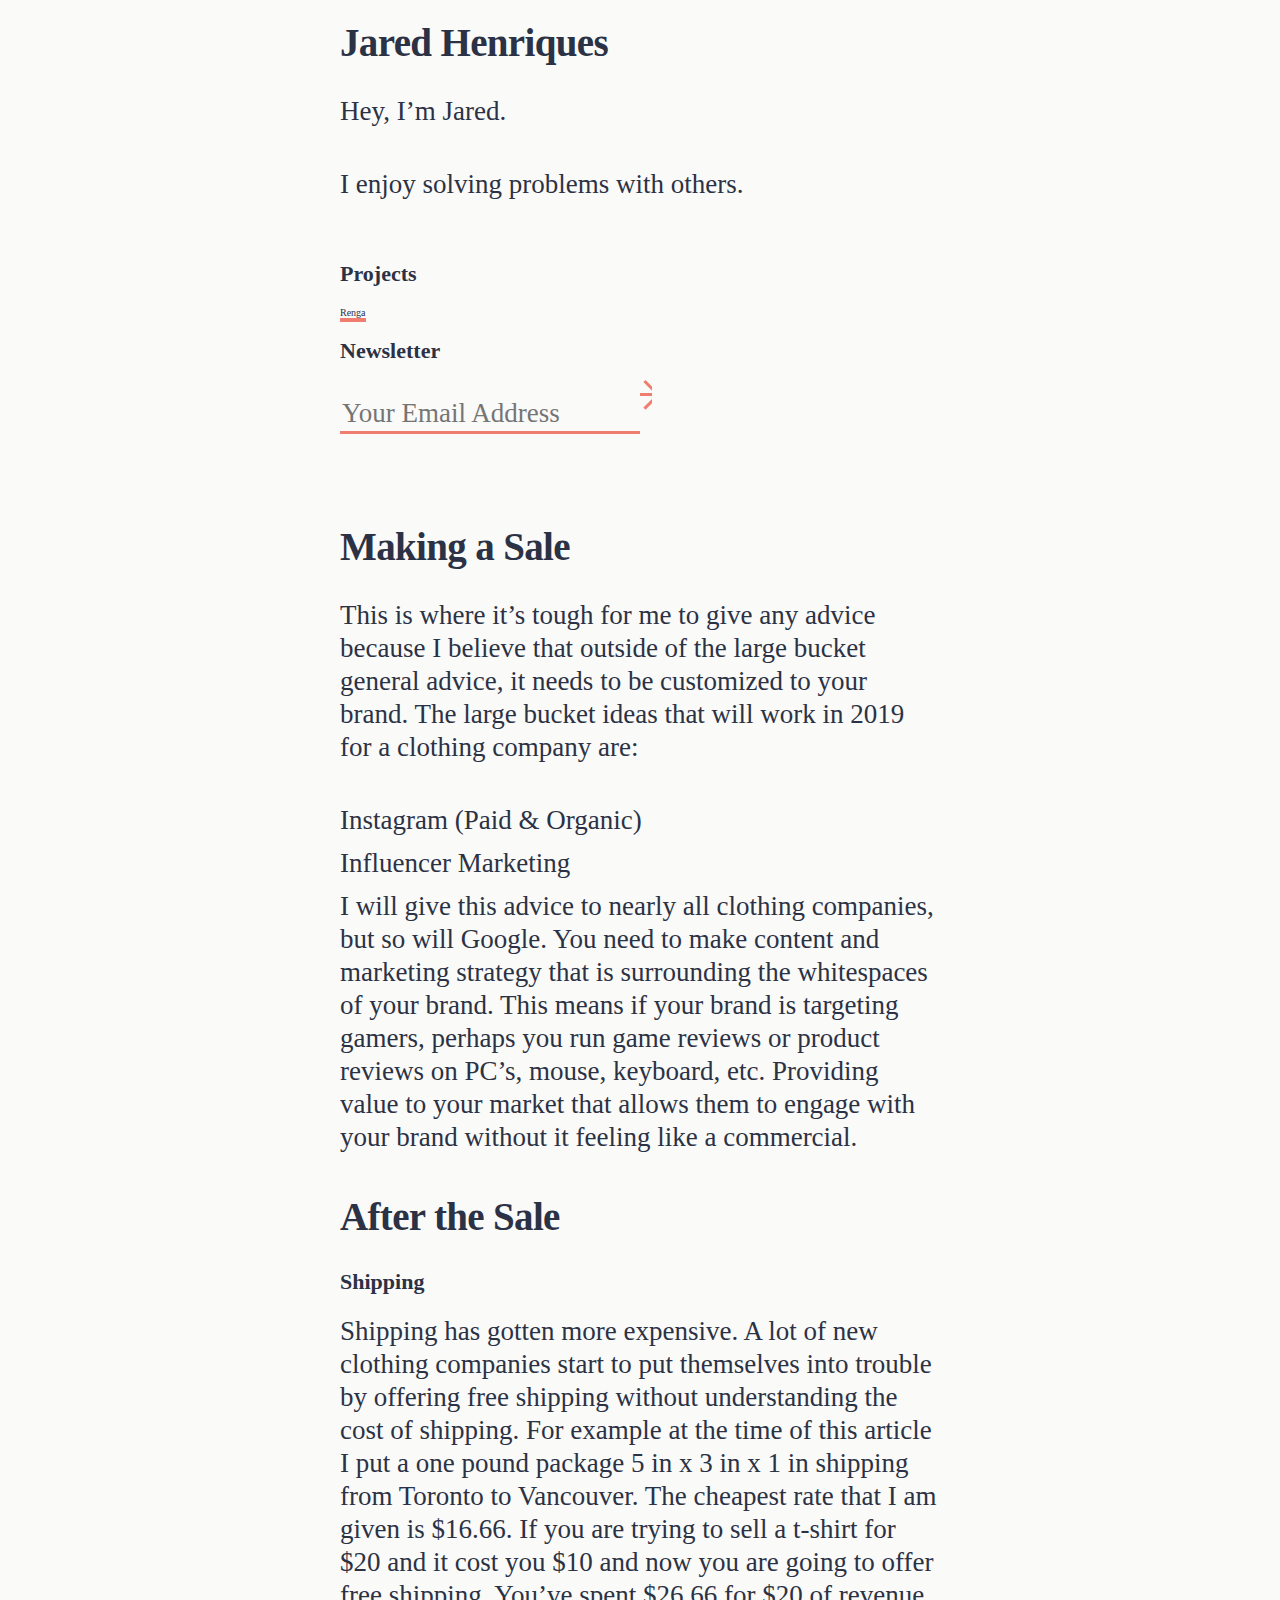
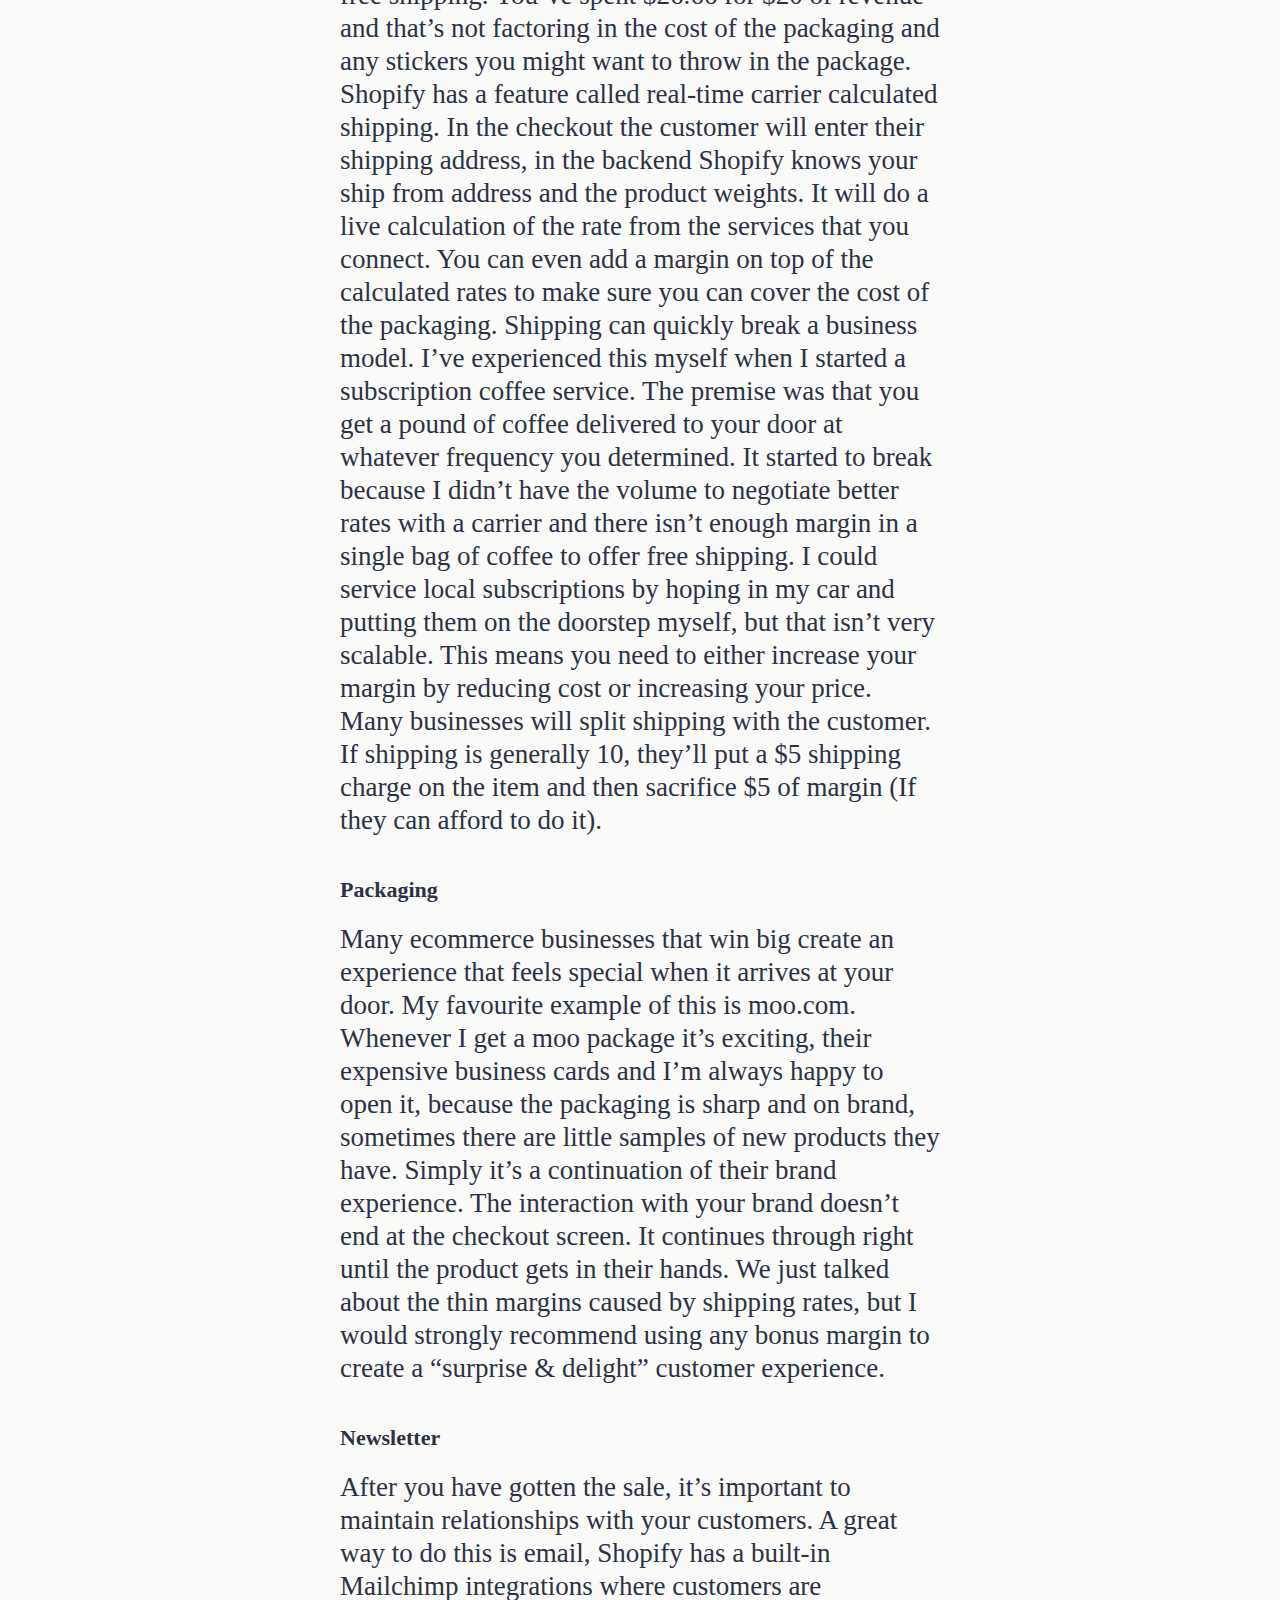
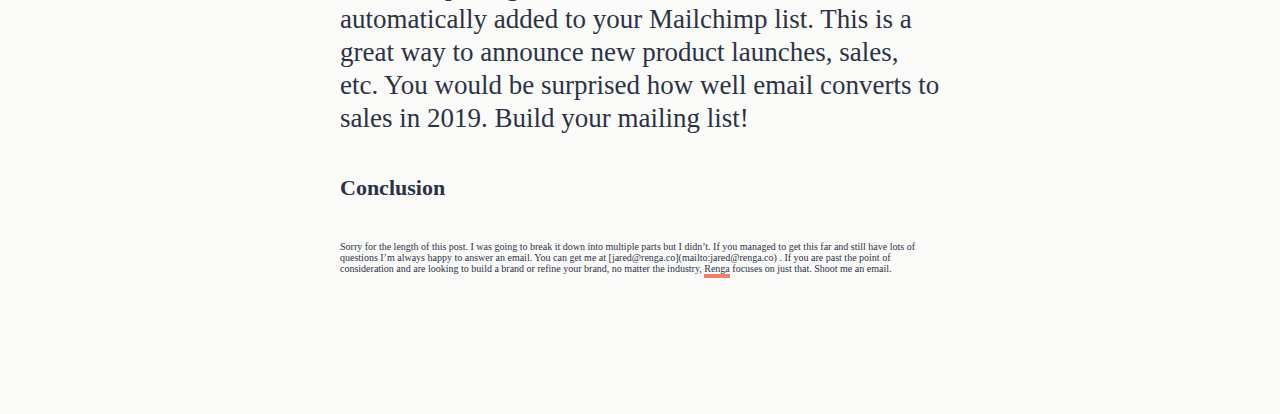
<file: blog.html>
<!DOCTYPE html>
<html lang="en">
<head>
	<meta charset="UTF-8">
	<meta name="viewport" content="width=device-width, initial-scale=1">
	<title>So You Want To Start A Clothing Company</title>
	<meta name="description" content="Hey, I'm Jared. I enjoy solving problems with others">
	<link href="https://fonts.googleapis.com/css?family=Source+Sans+Pro:400,700" rel="stylesheet">
	<link rel="stylesheet" href="styles.css">
	<link rel="shortcut icon" href="https://jared.is/favicon.ico" />
</head>
<body>
	<h1>Jared Henriques</h1>
	<p>Hey, I’m Jared.</p>
	<p>I enjoy solving problems with others.</p>
	<section>
		<h2>Projects</h2>
		<a href="https://renga.co" target="_blank">Renga</a>
	</section>
	<section>
		<h2>Newsletter</h2>
		<div id="mc_embed_signup">
		<form action="https://jaredhenriques.us11.list-manage.com/subscribe/post-json?u=6e71206ee3c6cd2e4eab89f36&id=f2ba4685c1&c=?" method="get" id="mc-embedded-subscribe-form" name="mc-embedded-subscribe-form" class="validate" target="_blank" novalidate>

			<div class="input-field-group">
				<label for="mce-EMAIL" class="visuallyhidden">Email Address</label>
				<input type="email" value="" name="EMAIL" class="required email" id="mce-EMAIL" placeholder="Your Email Address">
				<input type="submit" value="" name="subscribe" id="mc-embedded-subscribe">
			</div>
		<div style="position: absolute; left: -5000px;" aria-hidden="true"><input type="text" name="b_6e71206ee3c6cd2e4eab89f36_f2ba4685c1" tabindex="-1" value=""></div>
		<span id="flash" class="flash"></span>
		</form>
		</div>
	</section>
	<section>
		<h1>Making a Sale</h1>
		<p>This is where it’s tough for me to give any advice because I believe that outside of the large bucket general advice, it needs to be customized to your brand.
		The large bucket ideas that will work in 2019 for a clothing company are:</p>
		<li>Instagram (Paid & Organic)</li>
		<li>Influencer Marketing</li>
	 </ul>
		<p>I will give this advice to nearly all clothing companies, but so will Google. You need to make content and marketing strategy that is surrounding the whitespaces of your brand. This means if your brand is targeting gamers, perhaps you run game reviews or product reviews on PC’s, mouse, keyboard, etc. Providing value to your market that allows them to engage with your brand without it feeling like a commercial.</p>

		<h1>After the Sale<h1>

		<h2>Shipping</h2>
		<p>Shipping has gotten more expensive. A lot of new clothing companies start to put themselves into trouble by offering free shipping without understanding the cost of shipping. For example at the time of this article I put a one pound package 5 in x 3 in x 1 in shipping from Toronto to Vancouver. The cheapest rate that I am given is $16.66.
		If you are trying to sell a t-shirt for $20 and it cost you $10 and now you are going to offer free shipping. You’ve spent $26.66 for $20 of revenue and that’s not factoring in the cost of the packaging and any stickers you might want to throw in the package.
		Shopify has a feature called real-time carrier calculated shipping. In the checkout the customer will enter their shipping address, in the backend Shopify knows your ship from address and the product weights. It will do a live calculation of the rate from the services that you connect. You can even add a margin on top of the calculated rates to make sure you can cover the cost of the packaging.
		Shipping can quickly break a business model. I’ve experienced this myself when I started a subscription coffee service. The premise was that you get a pound of coffee delivered to your door at whatever frequency you determined. It started to break because I didn’t have the volume to negotiate better rates with a carrier and there isn’t enough margin in a single bag of coffee to offer free shipping. I could service local subscriptions by hoping in my car and putting them on the doorstep myself, but that isn’t very scalable. This means you need to either increase your margin by reducing cost or increasing your price. Many businesses will split shipping with the customer. If shipping is generally 10, they’ll put a $5 shipping charge on the item and then sacrifice $5 of margin (If they can afford to do it).</p>

		<h2>Packaging</h2>
		<p>Many ecommerce businesses that win big create an experience that feels special when it arrives at your door. My favourite example of this is moo.com. Whenever I get a moo package it’s exciting, their expensive business cards and I’m always happy to open it, because the packaging is sharp and on brand, sometimes there are little samples of new products they have. Simply it’s a continuation of their brand experience. The interaction with your brand doesn’t end at the checkout screen. It continues through right until the product gets in their hands. We just talked about the thin margins caused by shipping rates, but I would strongly recommend using any bonus margin to create a “surprise & delight” customer experience.</p>

		<h2>Newsletter</h2>
		<p>After you have gotten the sale, it’s important to maintain relationships with your customers. A great way to do this is email, Shopify has a built-in Mailchimp integrations where customers are automatically added to your Mailchimp list. This is a great way to announce new product launches, sales, etc. You would be surprised how well email converts to sales in 2019. Build your mailing list!</p>

		<h2>Conclusion</h2>
	</p>Sorry for the length of this post. I was going to break it down into multiple parts but I didn’t. If you managed to get this far and still have lots of questions I’m always happy to answer an email. You can get me at [jared@renga.co](mailto:jared@renga.co) .
		If you are past the point of consideration and are looking to build a brand or refine your brand, no matter the industry, <a href="Https://renga.co">Renga</a>
		 focuses on just that. Shoot me an email.</p>

	</section>
	<script src="https://ajax.googleapis.com/ajax/libs/jquery/1.10.2/jquery.min.js"></script>
	<script>
		$(document).ready( function () {
		    // I only have one form on the page but you can be more specific if need be.
		    var $form = $('form');

		    if ( $form.length > 0 ) {
		        $('form input[type="submit"]').bind('click', function ( event ) {
		            if ( event ) event.preventDefault();
		            // validate_input() is a validation function I wrote, you'll have to substitute this with your own.
		           register($form);
		        });
		    }
		});

		function register($form) {
		    $.ajax({
		        type: $form.attr('method'),
		        url: $form.attr('action'),
		        data: $form.serialize(),
		        cache       : false,
		        dataType    : 'json',
		        contentType: "application/json; charset=utf-8",
		        error       : function(err) { alert("Could not connect to the registration server. Please try again later."); },
		        success     : function(data) {
		        	console.log(data, 'WOOT')
		            if (data.result != "success") {
		            	$form[0].reset()
		            	$('#flash').html(data.msg)
		                // Something went wrong, do something to notify the user. maybe alert(data.msg);
		            } else {
		                $form[0].reset()
		                $('#flash').html('thanks, you’re neat')
		            }
		        }
		    });
		}
	</script>
</body>
</html>
</file>
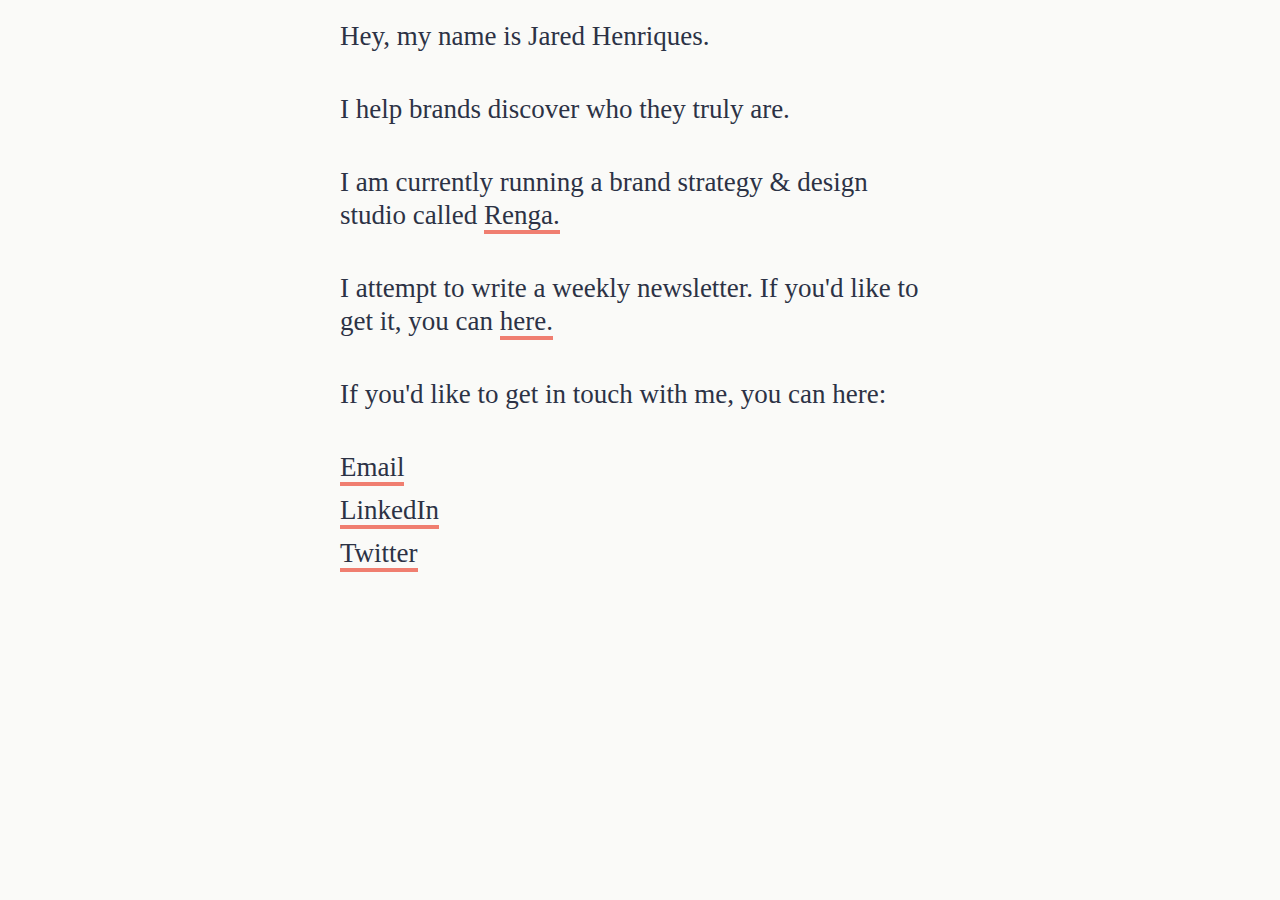
<file: new.html>
<!DOCTYPE html>
<html lang="en">
<head>
	<meta charset="UTF-8">
	<meta name="viewport" content="width=device-width, initial-scale=1">
	<title>Jared Henriques</title>
	<meta name="description" content="Hey, I'm Jared. I enjoy solving problems with others">
	<link href="https://fonts.googleapis.com/css?family=Source+Sans+Pro:400,700" rel="stylesheet">
	<link rel="stylesheet" href="styles.css">
	<link rel="shortcut icon" href="https://jared.is/favicon.ico" />
</head>
<body>
	<p>Hey, my name is Jared Henriques.</p>
  <p>I help brands discover who they truly are.</p>
  <p>I am currently running a brand strategy & design studio called <a href="https://renga.co" target="_blank">Renga.</a></p>
  <p>I attempt to write a weekly newsletter. If you'd like to get it, you can <a href="https://buttondown.email/jaredhenriques" target="_blank">here.</a></p>
  <p>If you'd like to get in touch with me, you can here:</p>
<ul>
  <li><a href="mailto:hey@jared.is">Email</a></li>
  <li><a href="https://www.linkedin.com/in/jaredhenriques/" target="_blank">LinkedIn</a></li>
  <li><a href="https://twitter.com/jaredhenriques" target="_blank">Twitter</a></li>
</ul>

	<script src="https://ajax.googleapis.com/ajax/libs/jquery/1.10.2/jquery.min.js"></script>
	<script>
		$(document).ready( function () {
		    // I only have one form on the page but you can be more specific if need be.
		    var $form = $('form');

		    if ( $form.length > 0 ) {
		        $('form input[type="submit"]').bind('click', function ( event ) {
		            if ( event ) event.preventDefault();
		            // validate_input() is a validation function I wrote, you'll have to substitute this with your own.
		           register($form);
		        });
		    }
		});

		function register($form) {
		    $.ajax({
		        type: $form.attr('method'),
		        url: $form.attr('action'),
		        data: $form.serialize(),
		        cache       : false,
		        dataType    : 'json',
		        contentType: "application/json; charset=utf-8",
		        error       : function(err) { alert("Could not connect to the registration server. Please try again later."); },
		        success     : function(data) {
		        	console.log(data, 'WOOT')
		            if (data.result != "success") {
		            	$form[0].reset()
		            	$('#flash').html(data.msg)
		                // Something went wrong, do something to notify the user. maybe alert(data.msg);
		            } else {
		                $form[0].reset()
		                $('#flash').html('thanks, you’re neat')
		            }
		        }
		    });
		}
	</script>
</body>
</html>
</file>
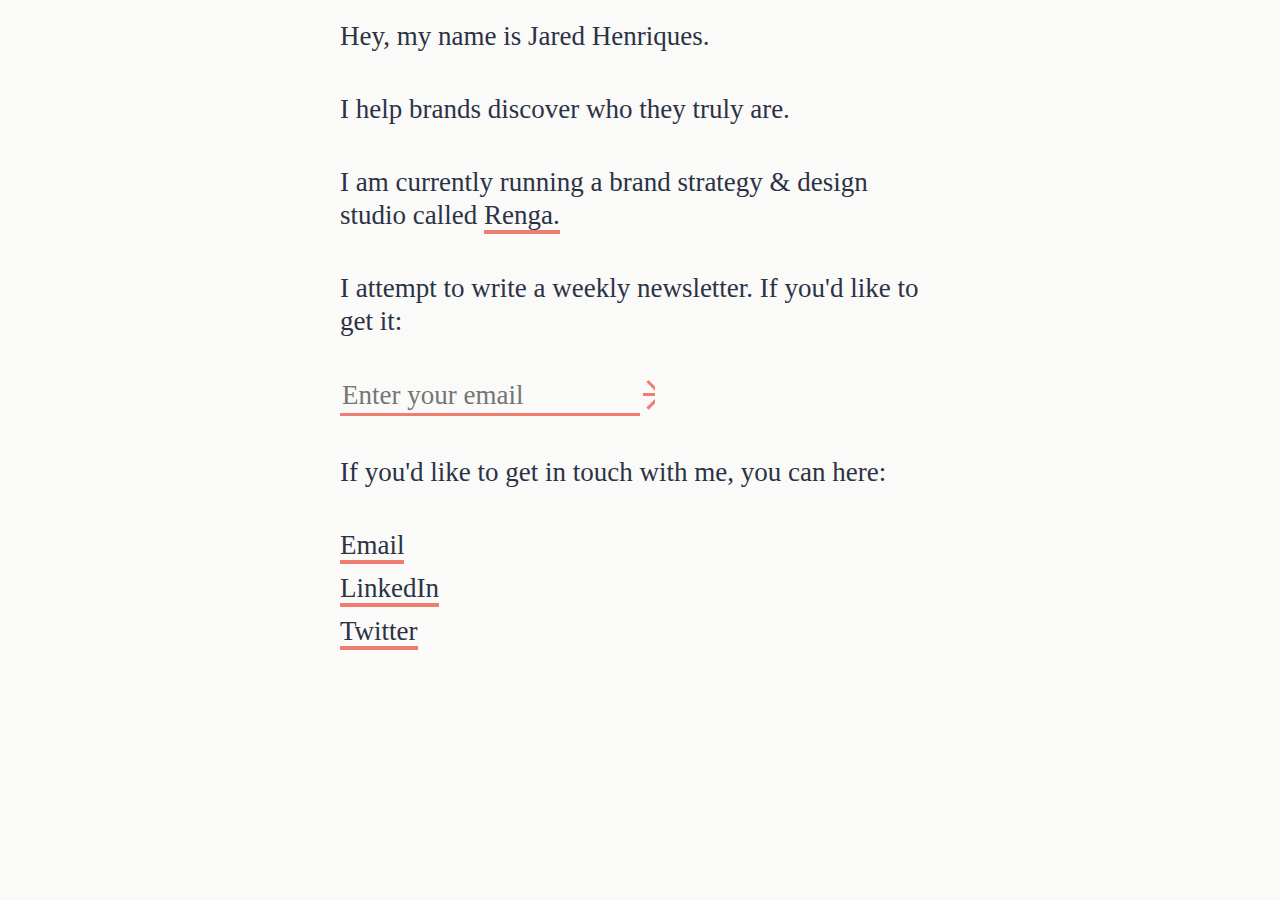
<file: test.html>
<!DOCTYPE html>
<html lang="en">
<head>
	<meta charset="UTF-8">
	<meta name="viewport" content="width=device-width, initial-scale=1">
	<title>Jared Henriques</title>
	<meta name="description" content="Hey, I'm Jared. I enjoy solving problems with others">
	<link href="https://fonts.googleapis.com/css?family=Source+Sans+Pro:400,700" rel="stylesheet">
	<link rel="stylesheet" href="styles.css">
	<link rel="shortcut icon" href="https://jared.is/favicon.ico" />
</head>
<body>
	<p>Hey, my name is Jared Henriques.</p>
  <p>I help brands discover who they truly are.</p>
  <p>I am currently running a brand strategy & design studio called <a href="https://renga.co" target="_blank">Renga.</a></p>
  <p>I attempt to write a weekly newsletter. If you'd like to get it:</p>
	<form
  action="https://buttondown.email/api/emails/embed-subscribe/jaredhenriques"
  method="post"
  target="popupwindow"
  onsubmit="window.open('https://buttondown.email/jaredhenriques', 'popupwindow')"
  class="embeddable-buttondown-form"
>
  <label for="bd-email" class="visuallyhidden">Enter your email</label>
  <input type="email" name="email" id="bd-email" placeholder="Enter your email">
  <input type="hidden" value="1" name="embed"></input>
  <input type="submit" value=""></input>
</form>

  <p>If you'd like to get in touch with me, you can here:</p>
<ul>
  <li><a href="mailto:hey@jared.is">Email</a></li>
  <li><a href="https://www.linkedin.com/in/jaredhenriques/" target="_blank">LinkedIn</a></li>
  <li><a href="https://twitter.com/jaredhenriques" target="_blank">Twitter</a></li>
</ul>

	<script src="https://ajax.googleapis.com/ajax/libs/jquery/1.10.2/jquery.min.js"></script>
</body>
</html>
</file>
<file: styles.css>
article,aside,details,figcaption,figure,footer,header,hgroup,nav,section,summary{display:block;}audio,canvas,video{display:inline-block;}audio:not([controls]){display:none;height:0;}[hidden]{display:none;}html{font-family:sans-serif;-webkit-text-size-adjust:100%;-ms-text-size-adjust:100%;}a:focus{outline:thin dotted;}a:active,a:hover{outline:0;}h1{font-size:2em;}abbr[title]{border-bottom:1px dotted;}b,strong{font-weight:700;}dfn{font-style:italic;}mark{background:#ff0;color:#000;}code,kbd,pre,samp{font-family:monospace, serif;font-size:1em;}pre{white-space:pre-wrap;word-wrap:break-word;}q{quotes:\201C \201D \2018 \2019;}small{font-size:80%;}sub,sup{font-size:75%;line-height:0;position:relative;vertical-align:baseline;}sup{top:-.5em;}sub{bottom:-.25em;}img{border:0;}svg:not(:root){overflow:hidden;}fieldset{border:1px solid silver;margin:0 2px;padding:.35em .625em .75em;}button,input,select,textarea{font-family:inherit;font-size:100%;margin:0;}button,input{line-height:normal;}button,html input[type=button],/* 1 */
input[type=reset],input[type=submit]{-webkit-appearance:button;cursor:pointer;}button[disabled],input[disabled]{cursor:default;}input[type=checkbox],input[type=radio]{box-sizing:border-box;padding:0;}input[type=search]{-webkit-appearance:textfield;-moz-box-sizing:content-box;-webkit-box-sizing:content-box;box-sizing:content-box;}input[type=search]::-webkit-search-cancel-button,input[type=search]::-webkit-search-decoration{-webkit-appearance:none;}textarea{overflow:auto;vertical-align:top;}table{border-collapse:collapse;border-spacing:0;}body,figure{margin:0;}legend,button::-moz-focus-inner,input::-moz-focus-inner{border:0;padding:0;}

.clearfix:after {visibility: hidden; display: block; font-size: 0; content: " "; clear: both; height: 0; }

* { -moz-box-sizing: border-box; -webkit-box-sizing: border-box; box-sizing: border-box; }

:root {
	--dark: #2C3245;
	--grey: #757575;
	--accent: #f07e70;
}

html {
	font-size: 62.5%;
}

body {
	background:#FAFAF8;
	min-height: 100vh;
	max-width: 600px;
	margin: auto;
	color: var(--dark);
	font-family: freight-text-pro,serif;
	font-weight: 400;
	font-style: normal;
	padding-top: 20px;
	padding-bottom: 100px;
}

h1,
h2 {
	color: var(--dark);
}

h1 {
	margin:0 0 30px;
	font-size: 3.9rem;
	letter-spacing: -0.65px;
}

h2 {
	font-size: 2.2rem;
	margin-top: 0;
	margin-bottom: 20px;
}

p {
	font-size: 2.7rem;
	margin: 0;
	line-height: 3.3rem;
	margin-bottom: 40px;
	display: block;
}

a {
	color: var(--dark);
	text-decoration: none;
	border-bottom: 4px solid var(--accent);
	transition: 0.3s all ease;
}

a:hover {
	color: var(--accent);
}

section {
	padding-top: 20px;
}

ul {
	padding: 0;
	margin: 0;
	list-style: none;
	display: block;
}

li {
	font-size: 2.7rem;
	margin: 0;
	line-height: 3.3rem;
	margin-bottom: 10px;
	display: block;
}

li:last-of-type {
	margin-right: 0;
}

.visuallyhidden {
  border: 0;
  clip: rect(0 0 0 0);
  height: 1px;
  margin: -1px;
  overflow: hidden;
  padding: 0;
  position: absolute;
  width: 1px;
}

input {
    font-family: inherit;
    font-size: 2.7rem;
    margin-bottom: 30px;
    margin-top: -50px;
	}

input:not([type=submit]) {
	background:transparent;
	border: none;
	border-bottom: 3px solid var(--accent);
	width: 300px;
	border-radius: 0;
	font-size: 2.7rem;
	margin: 0;
	line-height: 3.3rem;
	margin-bottom: 40px;
	display: inline-flex;
}

input[type="submit"] {
	background-image:url(arrow.svg);
	background-repeat: no-repeat;
	border:none;
	background-color:transparent;
	background-position: center;
	color: var(--dark);
	font-size: 2.8rem;
}

.nav
 {
	display: inline-flex;
}
.nav-item {
	padding-right: 20px;
}

.input-field-group {
	display: inline-flex;
	padding-bottom: 30px;
}


@media screen and (max-width: 600px) {
	body {
		padding: 80px 30px;
	}
	h1 {
		font-size: 3rem;
		letter-spacing: -0.5px;
	}
	section:first-of-type {
		padding-top: 36px;
	}
}

.flash {
	font-size: 2.8rem;
	max-width: 320px;
	display: inline-block;
	margin-top: 8px;
	margin-bottom: 30px;
}
</file>
